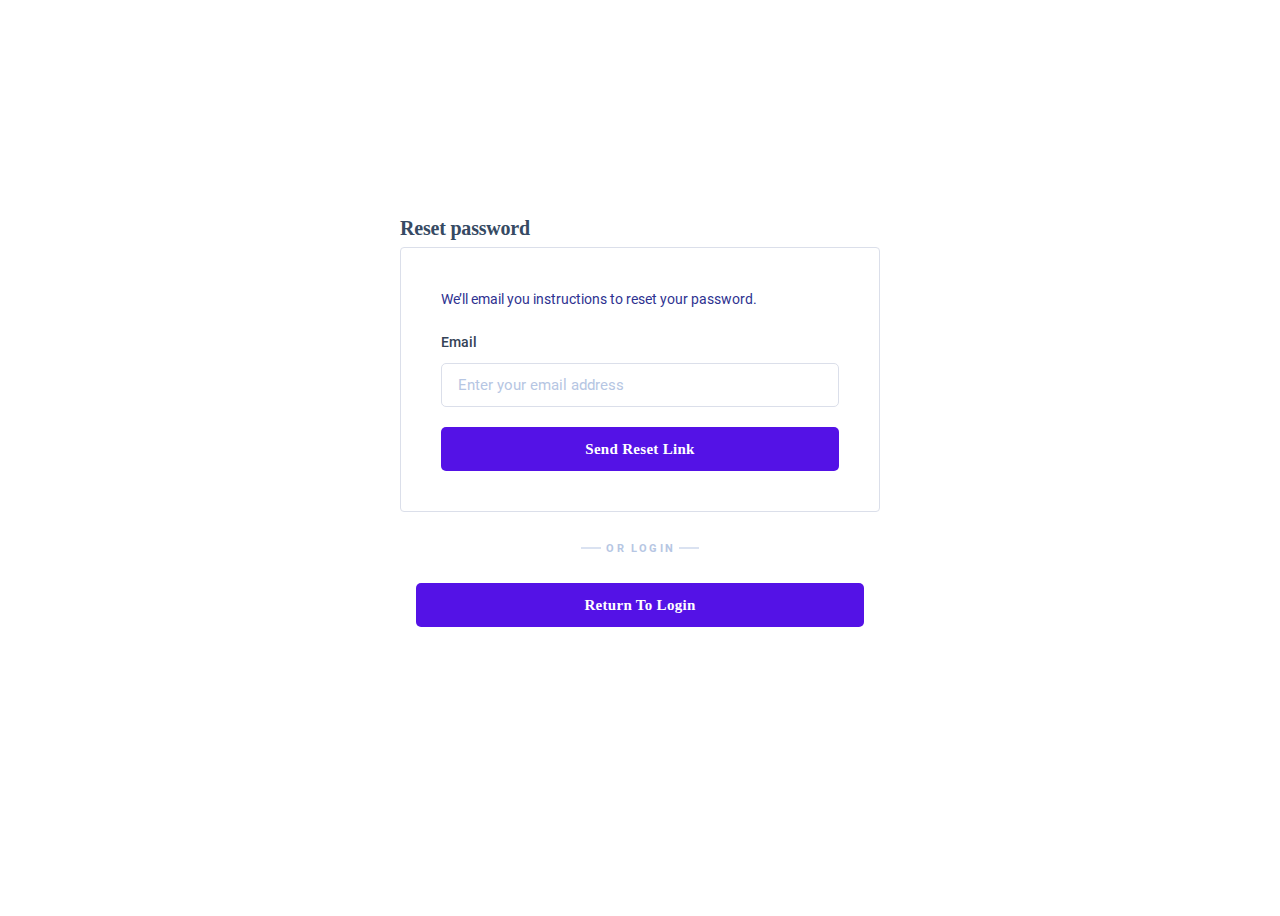
<file: account/user-password/reset.html>
<!DOCTYPE html>
<html lang="zxx" class="js">


<!-- Mirrored from proincomefx.net/account/user-password/reset by HTTrack Website Copier/3.x [XR&CO'2014], Wed, 29 Jun 2022 00:54:28 GMT -->
<!-- Added by HTTrack --><meta http-equiv="content-type" content="text/html;charset=UTF-8" /><!-- /Added by HTTrack -->
<head>

    <meta charset="utf-8">
    <meta name="author" content="Softnio">
    <meta name="viewport" content="width=device-width, initial-scale=1, shrink-to-fit=no">
    <meta name="description" content="Recharge and get paid">
    <!-- Fav Icon  -->
    <link rel="shortcut icon" href="../assets/images/logo/favicon.png">
    <!-- Page Title  -->
    <title>Send Link password | globnetbay.com</title>
    <!-- StyleSheets  -->
   <link rel="stylesheet" href="../backend/css/default.css">
    <link rel="stylesheet" href="../backend/css/default.css">
<link href="../frontend/css/jquery.growl.css" rel="stylesheet" />
</head>
<body class="nk-body bg-white npc-general pg-auth">
    <div class="nk-app-root">
        <!-- main @s  -->
        <div class="nk-main ">
            <!-- wrap @s  -->
            <div class="nk-wrap nk-wrap-nosidebar">
                <!-- content @s  -->
                <div class="nk-content ">
                    <div class="nk-block nk-block-middle nk-auth-body  wide-xs">
                        <div class="brand-logo pb-4 text-center">
                            
                        </div>

<h5 class="nk-block-title">Reset password</h5>
                        <div class="card card-bordered">
                              <div class="card-inner card-inner-lg">
                                <div class="nk-block-head">
                                    <div class="nk-block-head-content">
                                        
                                        <div class="nk-block-des">
                                            <p>We’ll email you instructions to reset your password.</p>
                                        </div>
                                    </div>
                                </div>
                                 <form method="POST" action="https://proincomefx.net/account/user-password/email" class="form">
                                     <input type="hidden" name="_token" value="rXINkJdeG5wmPotXYME3QwNOnzlectACkwY0TG6h">                                    <div class="form-group">
                                        <div class="form-label-group">
                                            <label class="form-label" for="default-01">Email</label>
                                        </div>
                                        <input type="email" name="email" class="form-control form-control-lg" id="default-01" placeholder="Enter your email address" autocomplete="off">
                                    </div>
                                    <div class="form-group">
                                        <button type="submit" class="btn btn-lg btn-block" style="background-color: #5412e6; color: white;" >Send Reset Link</button>
                                    </div>
                                </form>
                                </div>
                                  
                                
                        </div>
                            
                            
                             <div class="text-center pt-4 pb-3">
                        <h6 class="overline-title overline-title-sap"><span>OR LOGIN</span></h6>
                    </div>
                                   
                                    <div class="nav-item"><a class="nav-link" href="../login.html" >
                            <button class="btn btn-lg btn-block" style="background-color: #5412e6; color: white;"> Return To Login </button>
                        
                  
                  
                  
                  </div><!-- .nk-block -->
                <div class="nk-block nk-auth-footer">
                    <div class="nk-block-between">
                        <ul class="nav nav-sm">
                         
                            
                  
                  
                  
                  
                  
                  
                  
                    
                </div>
                <!-- wrap @e  -->
            </div>
            <!-- content @e  -->
        </div>
        <!-- main @e  -->
    </div>
    <!-- app-root @e  -->
    <!-- JavaScript -->
 <script src="../backend/js/bundle51a2.js?ver=1.6.1"></script>
 <script src="../backend/js/scripts51a2.js?ver=1.6.1"></script>
    <script src="../frontend/js/rainbow.js"></script>
	<script src="../frontend/js/sample.js"></script>
	<script src="../frontend/js/jquery.growl.js"></script>










 
 


</body>
<!-- Mirrored from proincomefx.net/account/user-password/reset by HTTrack Website Copier/3.x [XR&CO'2014], Wed, 29 Jun 2022 00:54:28 GMT -->
</html>
<!-- Localized -->
</file>
